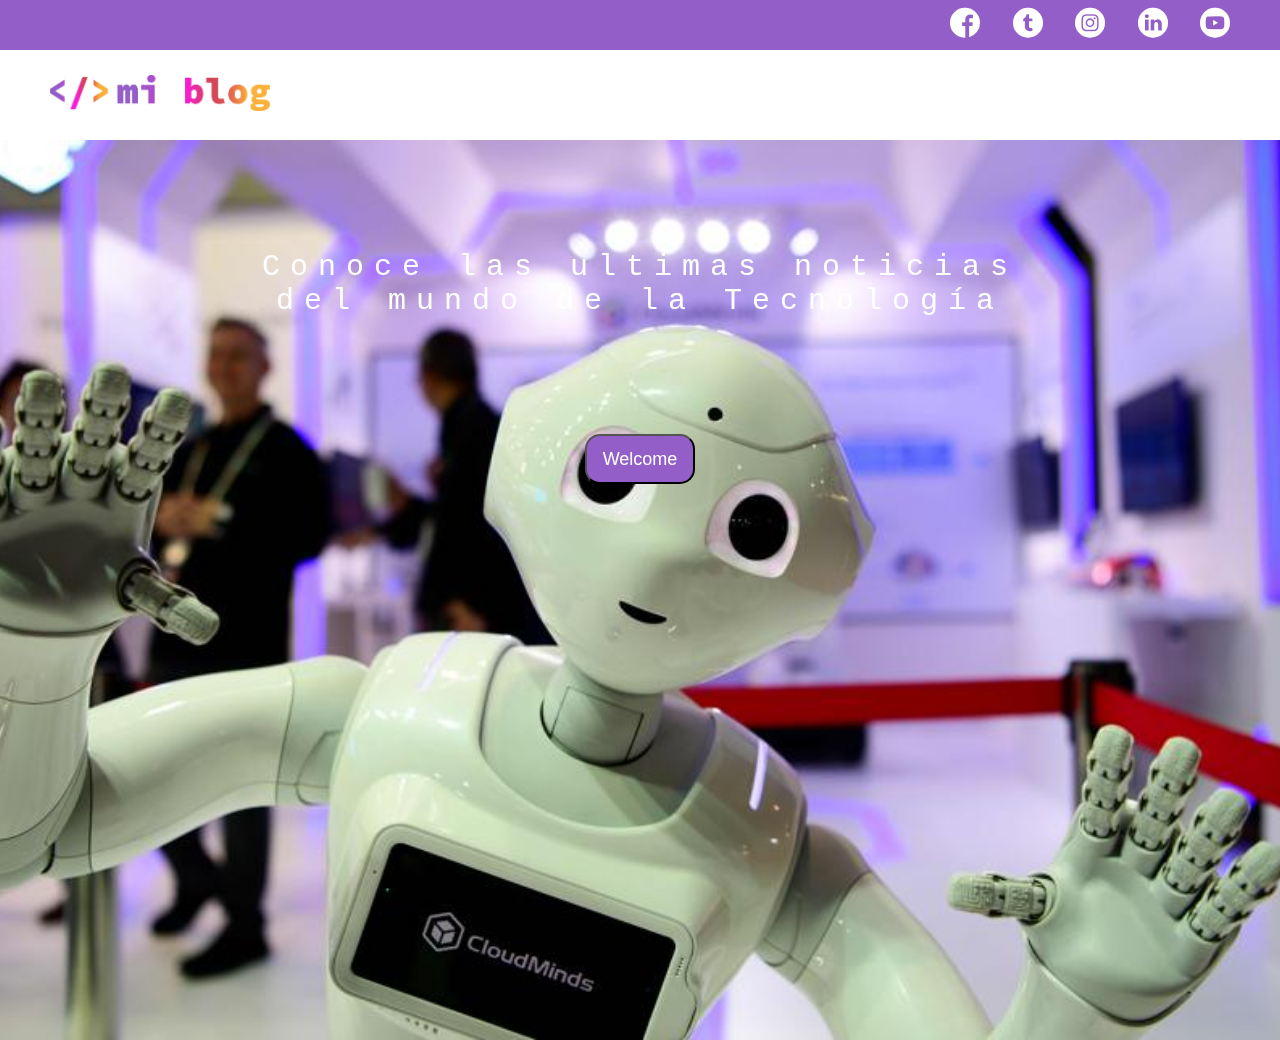
<file: index.html>
<!DOCTYPE html>
<html lang="en">
<head>
    <meta charset="UTF-8">
    <meta name="viewport" content="width=device-width, initial-scale=1.0">
    <meta http-equiv="X-UA-Compatible" content="ie=edge">
    <title>Mi blog</title>
    <link rel="stylesheet" href="css/main.css">
    <link rel="stylesheet" href="css/media-queries.css">
    <link rel="stylesheet" href="css/font/flaticon.css">
</head>
<body class="home-body">
    <header>
        <section class="header-icons-container">
            <div class="icons">
                <a href="/"><span class="flaticon-001-facebook"></span></a>
                <a href="https://twitter.com/lupitalflores"><span class="flaticon-002-twitter"></span></a>
                <a href="/"><span class="flaticon-011-instagram"></span></a>
                <a href="https://www.linkedin.com/in/guadalupe-limon-flores/"><span class="flaticon-010-linkedin"></span></a>
                <a href="/"><span class="flaticon-008-youtube"></span></a>
              
            </div>
        </section>
        <nav id="color-nav">
            <section class="nav-logo-container">
                <a href="index.html"><img src="img/logo-mi-blog.png" alt="Logo de mi blog"></a>
            </section>
            <section class="profile-link">
                <a href="profile.html">Sobre mí</a>
            </section>
        </nav>
    </header>
    <main class="home-main">
        <section>
            <p class="home-main-text">Conoce las ultimas noticias del mundo de la Tecnología</p>
            <button class="home-main-button"><a href="blogs.html">Welcome</a></button>
        </section>
    </main>
</body>
</html>
</file>
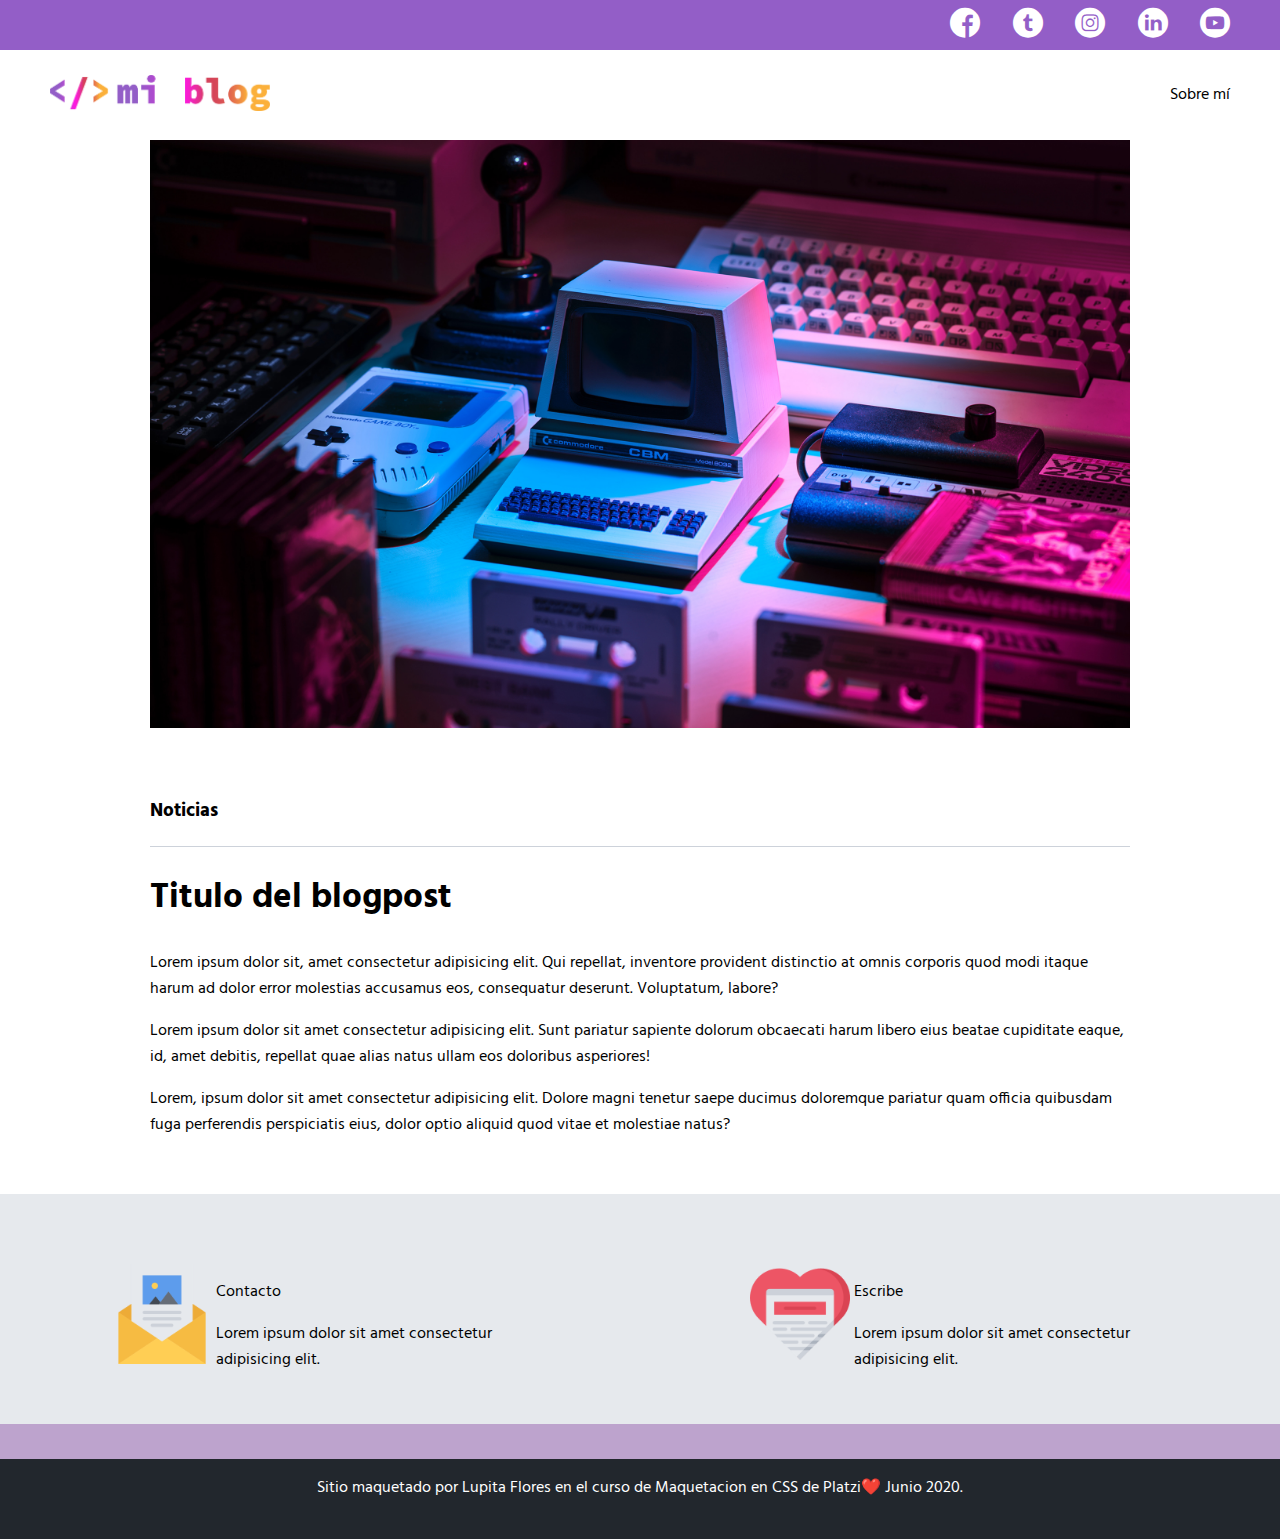
<file: blog.html>
<!DOCTYPE html>
<html lang="en">
<head>
    <meta charset="UTF-8">
    <meta name="viewport" content="width=device-width, initial-scale=1.0">
    <link rel="stylesheet" href="css/main.css">
    <link rel="stylesheet" href="css/media-queries.css">
    <link rel="stylesheet" href="css/font/flaticon.css">
    <title>Blog</title>
</head>
<body>
    <header>
        <section class="header-icons-container">
            <div class="icons">
                <a href="/"><span class="flaticon-001-facebook"></span></a>
                <a href="/"><span class="flaticon-002-twitter"></span></a>
                <a href="/"><span class="flaticon-011-instagram"></span></a>
                <a href="/"><span class="flaticon-010-linkedin"></span></a>
                <a href="/"><span class="flaticon-008-youtube"></span></a>
            </div>
        </section>
        <nav>
            <section class="nav-logo-container">
                <a href="index.html"><img src="img/logo-mi-blog.png" alt="Logo de mi blog"></a>
            </section>
            <section class="profile-link-blogs">
                <a href="profile.html">Sobre mí</a>
            </section>
        </nav>
    </header>

    <main>
        <section class="grid-container blogpost-img-container">
            <img src="img/lorenzo-herrera-p0j-mE6mGo4-unsplash.jpg" alt="Imagen del blog">
    
        </section>
        <section class="blogpost-main-container">
            <div class="grid-container">
                <h3>Noticias</h3>
                <article>
                    <h1>Titulo del blogpost</h1>
                    <p>Lorem ipsum dolor sit, amet consectetur adipisicing elit. Qui repellat, inventore provident 
                        distinctio at omnis corporis quod modi itaque harum ad dolor error molestias accusamus eos, 
                        consequatur deserunt. Voluptatum, labore?</p>
                    <p>Lorem ipsum dolor sit amet consectetur adipisicing elit. Sunt pariatur sapiente dolorum obcaecati 
                        harum libero eius beatae cupiditate eaque, id, amet debitis, repellat quae alias natus ullam eos 
                        doloribus asperiores!</p>
                    <p>Lorem, ipsum dolor sit amet consectetur adipisicing elit. Dolore magni tenetur saepe ducimus doloremque 
                        pariatur quam officia quibusdam fuga perferendis perspiciatis eius, dolor optio aliquid quod vitae et 
                        molestiae natus?</p>
                </article>
    
            </div>
        </section>
        <section class="contact-main-container">
            <div>
                <img src="icon/013-newsletter.png" alt="">
                <div class="contact-left">
                    <a href="/">Contacto</a>
                    <p>Lorem ipsum dolor sit amet consectetur adipisicing elit.</p>
                </div>
            </div>
            <div>
                <img src="icon/006-like.png" alt="">
                <div class="contact-right">
                    <a href="/">Escribe</a>
                    <p>Lorem ipsum dolor sit amet consectetur adipisicing elit.</p>
                </div>
            </div>
    
        </section>
    </main>

    <footer>
        <p>Sitio maquetado por Lupita Flores <a href="https://twitter.com/lupitalflores"></a>en el curso de Maquetacion en CSS de Platzi❤️ Junio 2020.</p>
    </footer>
</body>
</html>
</file>
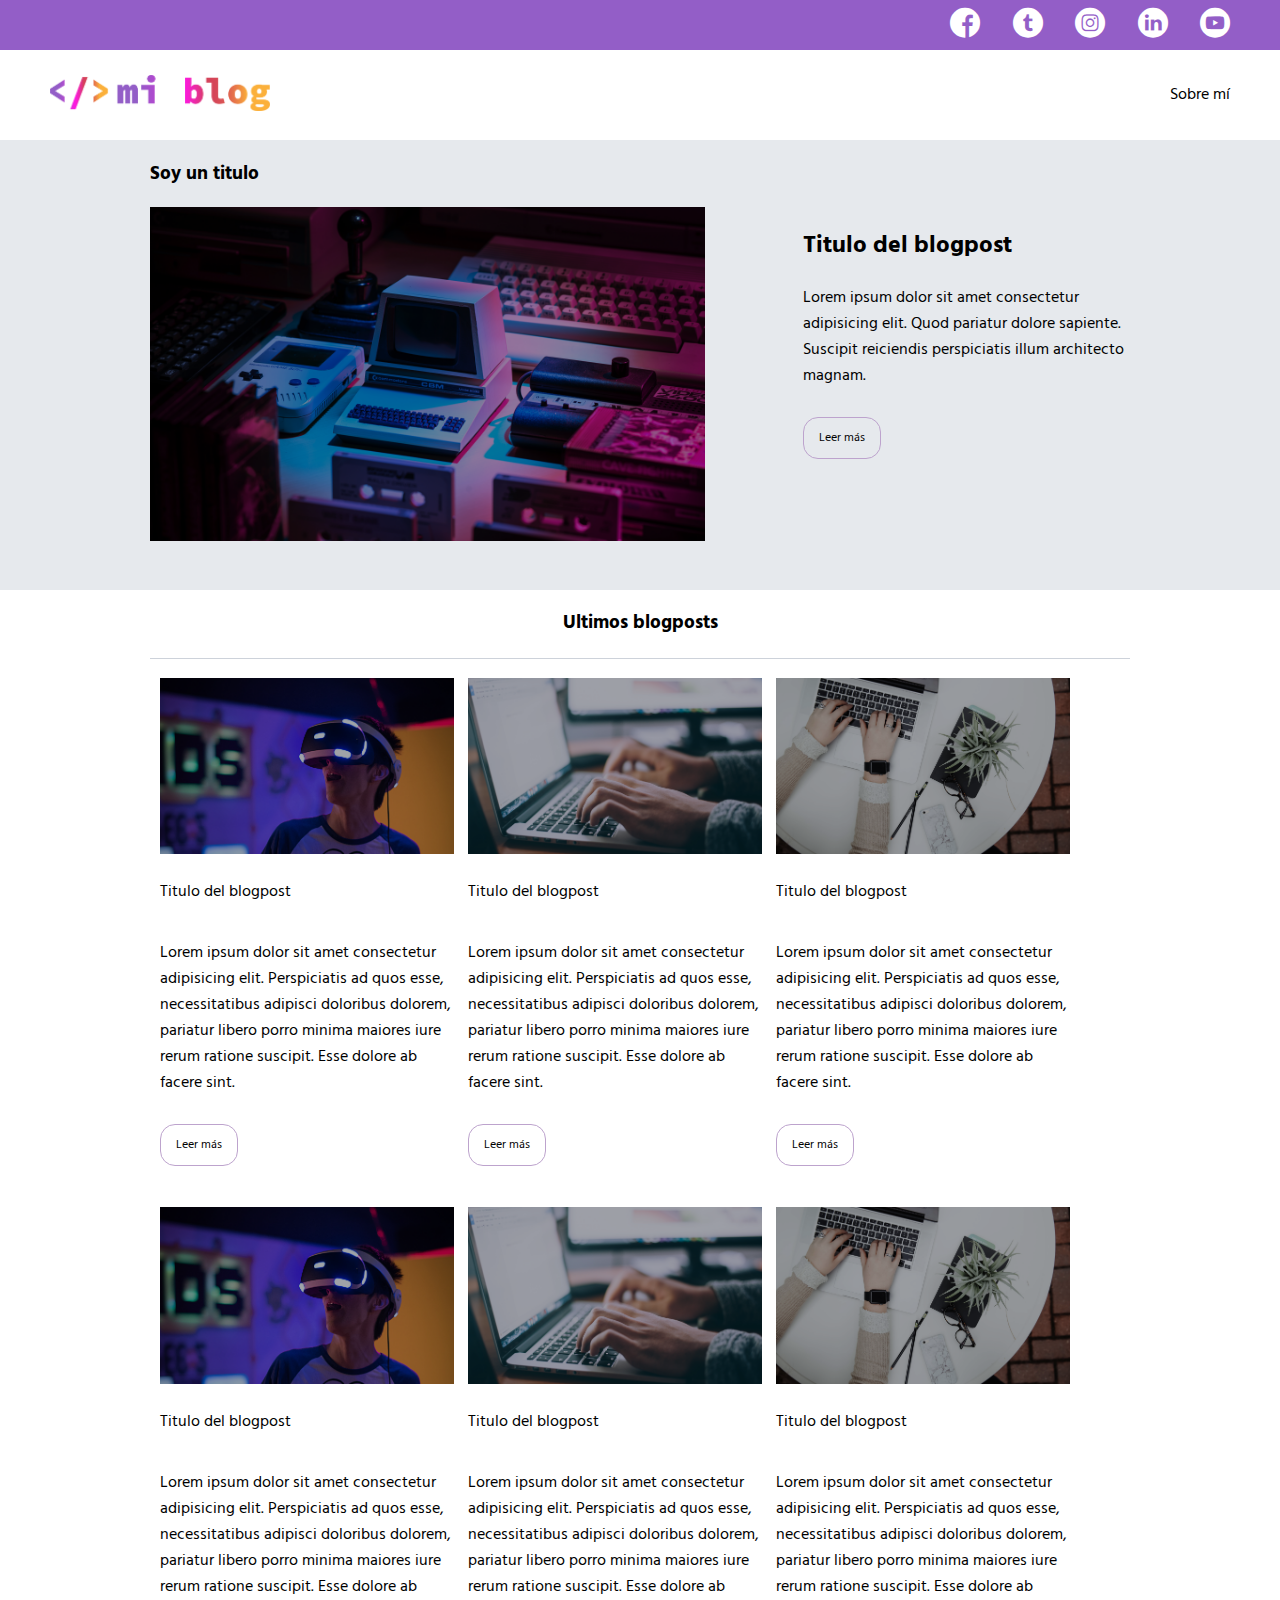
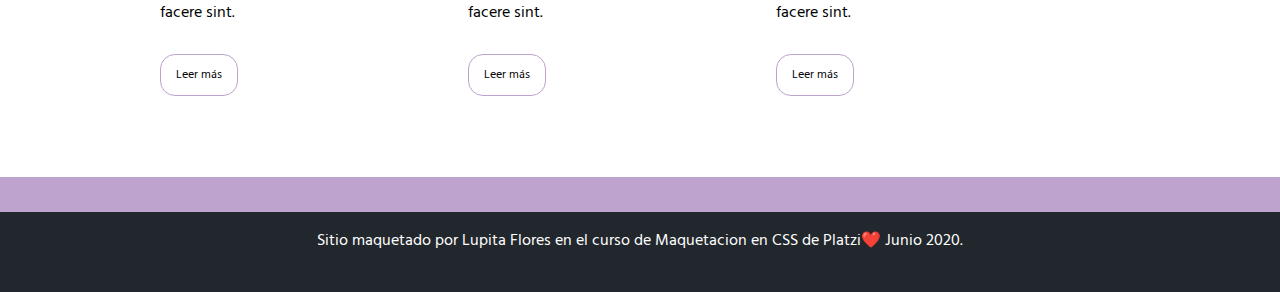
<file: blogs.html>
<!DOCTYPE html>
<html lang="en">
<head>
    <meta charset="UTF-8">
    <meta name="viewport" content="width=device-width, initial-scale=1.0">
    <link rel="stylesheet" href="css/main.css">
    <link rel="stylesheet" href="css/media-queries.css">
    <link rel="stylesheet" href="css/font/flaticon.css">
    <title>Blogs</title>
</head>
<body>
    <header>
        <section class="header-icons-container">
            <div class="icons">
                <a href="/"><span class="flaticon-001-facebook"></span></a>
                <a href="/"><span class="flaticon-002-twitter"></span></a>
                <a href="/"><span class="flaticon-011-instagram"></span></a>
                <a href="/"><span class="flaticon-010-linkedin"></span></a>
                <a href="/"><span class="flaticon-008-youtube"></span></a>
            </div>
        </section>
        <nav>
            <section class="nav-logo-container">
                <a href="index.html"><img src="img/logo-mi-blog.png" alt="Logo de mi blog"></a>
            </section>
            <section class="profile-link-blogs">
                <a href="profile.html">Sobre mí</a>
            </section>
        </nav>
    </header>
    <main class="blogs-main">
        <section class="blogs-news-container">
            <div class="grid-container blogs-main-new">
                <h3>Soy un titulo</h3>
                <div class="blogs-news-img-container">
                    <img src="img/lorenzo-herrera-p0j-mE6mGo4-unsplash-2.png" alt="">
                </div>
                <div class="blogs-news-info-container">
                    <h2>Titulo del blogpost</h2>
                    <p>Lorem ipsum dolor sit amet consectetur adipisicing elit. 
                        Quod pariatur dolore sapiente. Suscipit reiciendis perspiciatis 
                        illum architecto magnam.</p>
                    <a href="blog.html" class="blogs-button">Leer más</a>
                </div>
            </div>
            
        </section>
        <section class="blogs-posts-container">
            <div class="grid-container">
                <h3>Ultimos blogposts</h3>
                <article class="post-container">
                    <img src="img/uriel-soberanes-MxVkWPiJALs-unsplash-2.png" alt="">
                    <p>Titulo del blogpost</p>
                    <p>Lorem ipsum dolor sit amet consectetur adipisicing elit. 
                        Perspiciatis ad quos esse, necessitatibus adipisci doloribus 
                        dolorem, pariatur libero porro minima maiores iure rerum ratione 
                        suscipit. Esse dolore ab facere sint.</p>
                    <a href="blog.html" class="blogs-button">Leer más</a>
                </article>
                <article class="post-container">
                    <img src="img/glenn-carstens-peters-npxXWgQ33ZQ-unsplash-2.png" alt="">
                    <p>Titulo del blogpost</p>
                    <p>Lorem ipsum dolor sit amet consectetur adipisicing elit. 
                        Perspiciatis ad quos esse, necessitatibus adipisci doloribus 
                        dolorem, pariatur libero porro minima maiores iure rerum ratione 
                        suscipit. Esse dolore ab facere sint.</p>
                    <a href="blog.html" class="blogs-button">Leer más</a>
                </article>
                <article class="post-container">
                    <img src="img/corinne-kutz-tMI2_-r5Nfo-unsplash-2.png" alt="">
                    <p>Titulo del blogpost</p>
                    <p>Lorem ipsum dolor sit amet consectetur adipisicing elit. 
                        Perspiciatis ad quos esse, necessitatibus adipisci doloribus 
                        dolorem, pariatur libero porro minima maiores iure rerum ratione 
                        suscipit. Esse dolore ab facere sint.</p>
                    <a href="blog.html" class="blogs-button">Leer más</a>
                </article>
                <article class="post-container">
                    <img src="img/uriel-soberanes-MxVkWPiJALs-unsplash-2.png" alt="">
                    <p>Titulo del blogpost</p>
                    <p>Lorem ipsum dolor sit amet consectetur adipisicing elit. 
                        Perspiciatis ad quos esse, necessitatibus adipisci doloribus 
                        dolorem, pariatur libero porro minima maiores iure rerum ratione 
                        suscipit. Esse dolore ab facere sint.</p>
                    <a href="blog.html" class="blogs-button">Leer más</a>
                </article>
                <article class="post-container">
                    <img src="img/glenn-carstens-peters-npxXWgQ33ZQ-unsplash-2.png" alt="">
                    <p>Titulo del blogpost</p>
                    <p>Lorem ipsum dolor sit amet consectetur adipisicing elit. 
                        Perspiciatis ad quos esse, necessitatibus adipisci doloribus 
                        dolorem, pariatur libero porro minima maiores iure rerum ratione 
                        suscipit. Esse dolore ab facere sint.</p>
                    <a href="blog.html" class="blogs-button">Leer más</a>
                </article>
                <article class="post-container">
                    <img src="img/corinne-kutz-tMI2_-r5Nfo-unsplash-2.png" alt="">
                    <p>Titulo del blogpost</p>
                    <p>Lorem ipsum dolor sit amet consectetur adipisicing elit. 
                        Perspiciatis ad quos esse, necessitatibus adipisci doloribus 
                        dolorem, pariatur libero porro minima maiores iure rerum ratione 
                        suscipit. Esse dolore ab facere sint.</p>
                    <a href="blog.html" class="blogs-button">Leer más</a>
                </article>
                
            </div>
        </section>
    </main>
    <footer>
        <p>Sitio maquetado por Lupita Flores <a href="https://twitter.com/lupitalflores"></a>en el curso de Maquetacion en CSS de Platzi❤️ Junio 2020.</p>
    </footer>
</body>
</html>
</file>
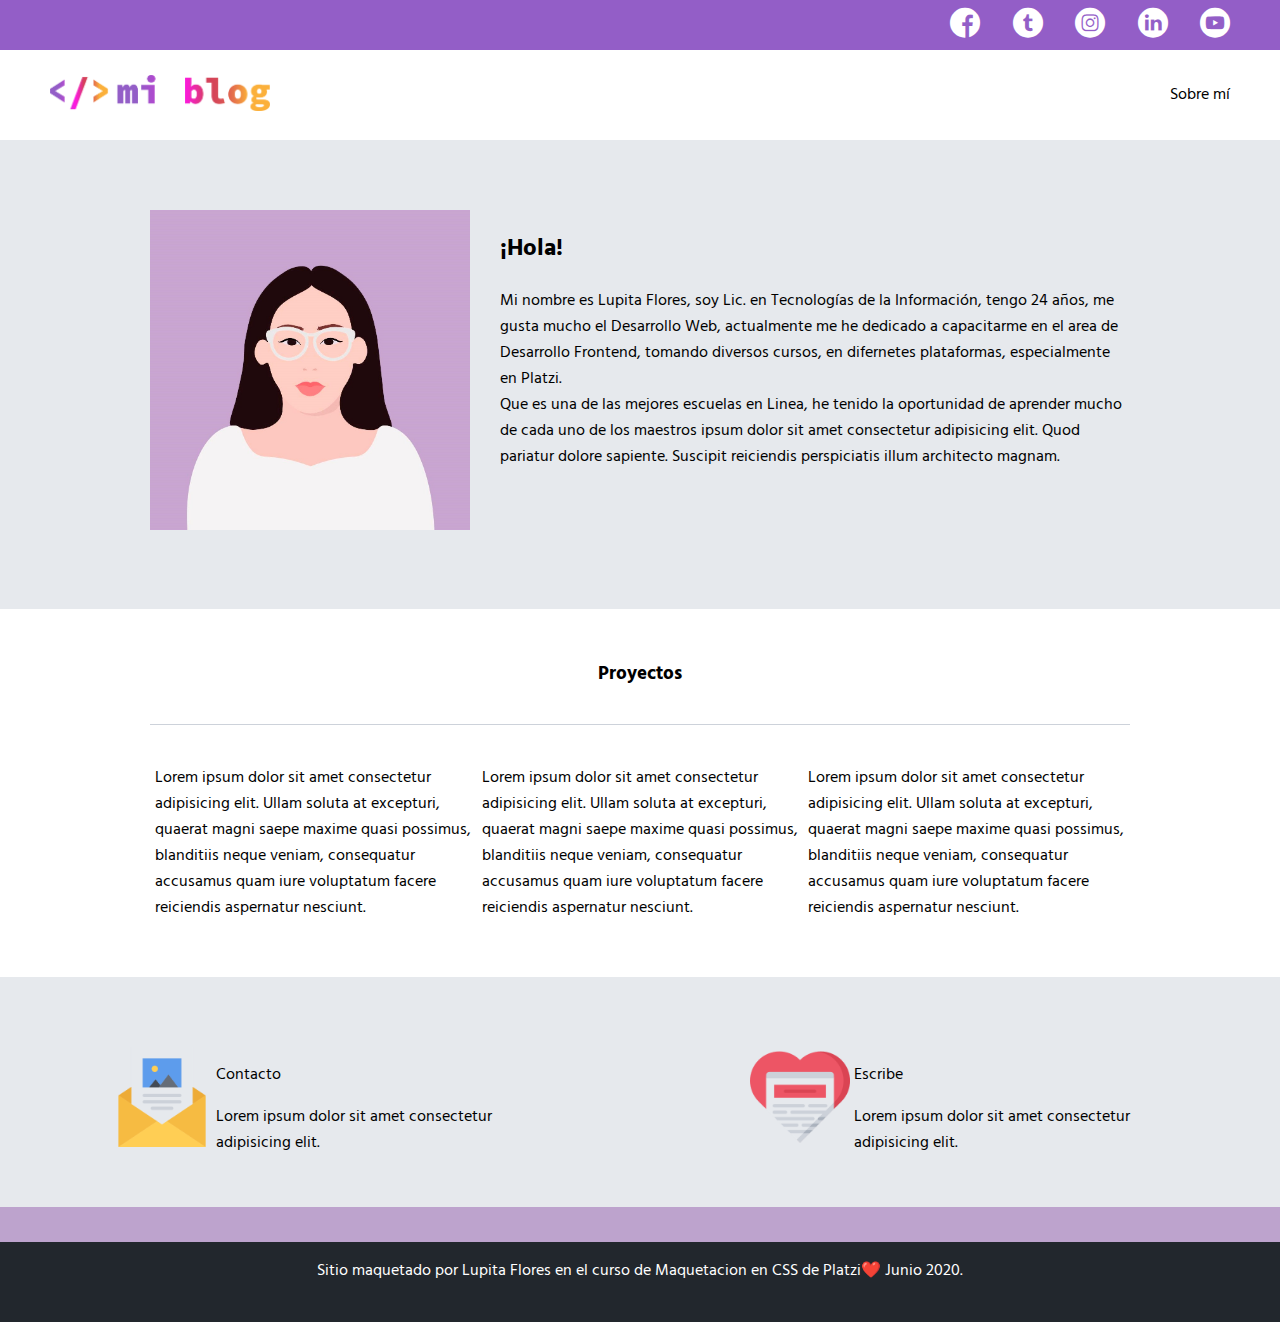
<file: profile.html>
<!DOCTYPE html>
<html lang="en">
<head>
    <meta charset="UTF-8">
    <meta name="viewport" content="width=device-width, initial-scale=1.0">
    <link rel="stylesheet" href="css/main.css">
    <link rel="stylesheet" href="css/media-queries.css">
    <link rel="stylesheet" href="css/font/flaticon.css">
    <title>Sobre mi</title>
</head>
<body>
    <header>
        <section class="header-icons-container">
            <div class="icons">
                <a href="/"><span class="flaticon-001-facebook"></span></a>
                <a href="https://twitter.com/lupitalflores"><span class="flaticon-002-twitter"></span></a>
                <a href="/"><span class="flaticon-011-instagram"></span></a>
                <a href="https://www.linkedin.com/in/guadalupe-limon-flores/"><span class="flaticon-010-linkedin"></span></a>
                <a href="/"><span class="flaticon-008-youtube"></span></a>
              
            </div>
        </section>
        <nav>
            <section class="nav-logo-container">
                <a href="index.html"><img src="img/logo-mi-blog.png" alt="Logo de mi blog"></a>
            </section>
            <section class="profile-link-blogs">
                <a href="profile.html">Sobre mí</a>
            </section>
        </nav>
    </header>
    <main>
        <section class="profile-main-container">
            <div class="grid-container profile-container">
                <div>
                    <img src="img/lupitaaaa.jpg" alt="">
                </div>
                <div>
                    <h2>¡Hola!</h2>
                    <p>Mi nombre es Lupita Flores, soy Lic. en Tecnologías de la Información, tengo 24 años, 
                        me gusta mucho el Desarrollo Web, actualmente me he dedicado a capacitarme en el area de Desarrollo Frontend, 
                        tomando diversos cursos, en difernetes plataformas, especialmente en Platzi.<br>
                        Que es una de las mejores escuelas en Linea, he tenido la oportunidad de aprender mucho de cada uno de los maestros
                         ipsum dolor sit amet consectetur adipisicing elit. 
                        Quod pariatur dolore sapiente. Suscipit reiciendis perspiciatis 
                        illum architecto magnam.</p>
                </div>
            </div>
        </section>
            <section class="profile-main-projects">
                <div class="grid-container">
                    <h3>Proyectos</h3>
                    <div class="projects-main-container">
                        <article class="projects-container">
                            <h4></h4>
                            <p>Lorem ipsum dolor sit amet consectetur adipisicing elit. 
                                Ullam soluta at excepturi, quaerat magni saepe maxime quasi 
                                possimus, blanditiis neque veniam, consequatur accusamus quam 
                                iure voluptatum facere reiciendis aspernatur nesciunt.</p>
                        </article>
                        <article class="projects-container">
                            <h4></h4>
                            <p>Lorem ipsum dolor sit amet consectetur adipisicing elit. 
                                Ullam soluta at excepturi, quaerat magni saepe maxime quasi 
                                possimus, blanditiis neque veniam, consequatur accusamus quam 
                                iure voluptatum facere reiciendis aspernatur nesciunt.</p>
                        </article>
                        <article class="projects-container">
                            <h4></h4>
                            <p>Lorem ipsum dolor sit amet consectetur adipisicing elit. 
                                Ullam soluta at excepturi, quaerat magni saepe maxime quasi 
                                possimus, blanditiis neque veniam, consequatur accusamus quam 
                                iure voluptatum facere reiciendis aspernatur nesciunt.</p>
                        </article>
                    </div>
                    
                </div>
    
        </section>




        <section class="contact-main-container">
            <div>
                <img src="icon/013-newsletter.png" alt="">
                <div class="contact-left">
                    <a href="/">Contacto</a>
                    <p>Lorem ipsum dolor sit amet consectetur adipisicing elit.</p>
                </div>
            </div>
            <div>
                <img src="icon/006-like.png" alt="">
                <div class="contact-right">
                    <a href="/">Escribe</a>
                    <p>Lorem ipsum dolor sit amet consectetur adipisicing elit.</p>
                </div>
            </div>
    
        </section>
    </main>
    <footer>
        <p>Sitio maquetado por Lupita Flores <a href="https://twitter.com/lupitalflores"></a>en el curso de Maquetacion en CSS de Platzi❤️ Junio 2020.</p>
    </footer>
    
</body>
</html>
</file>
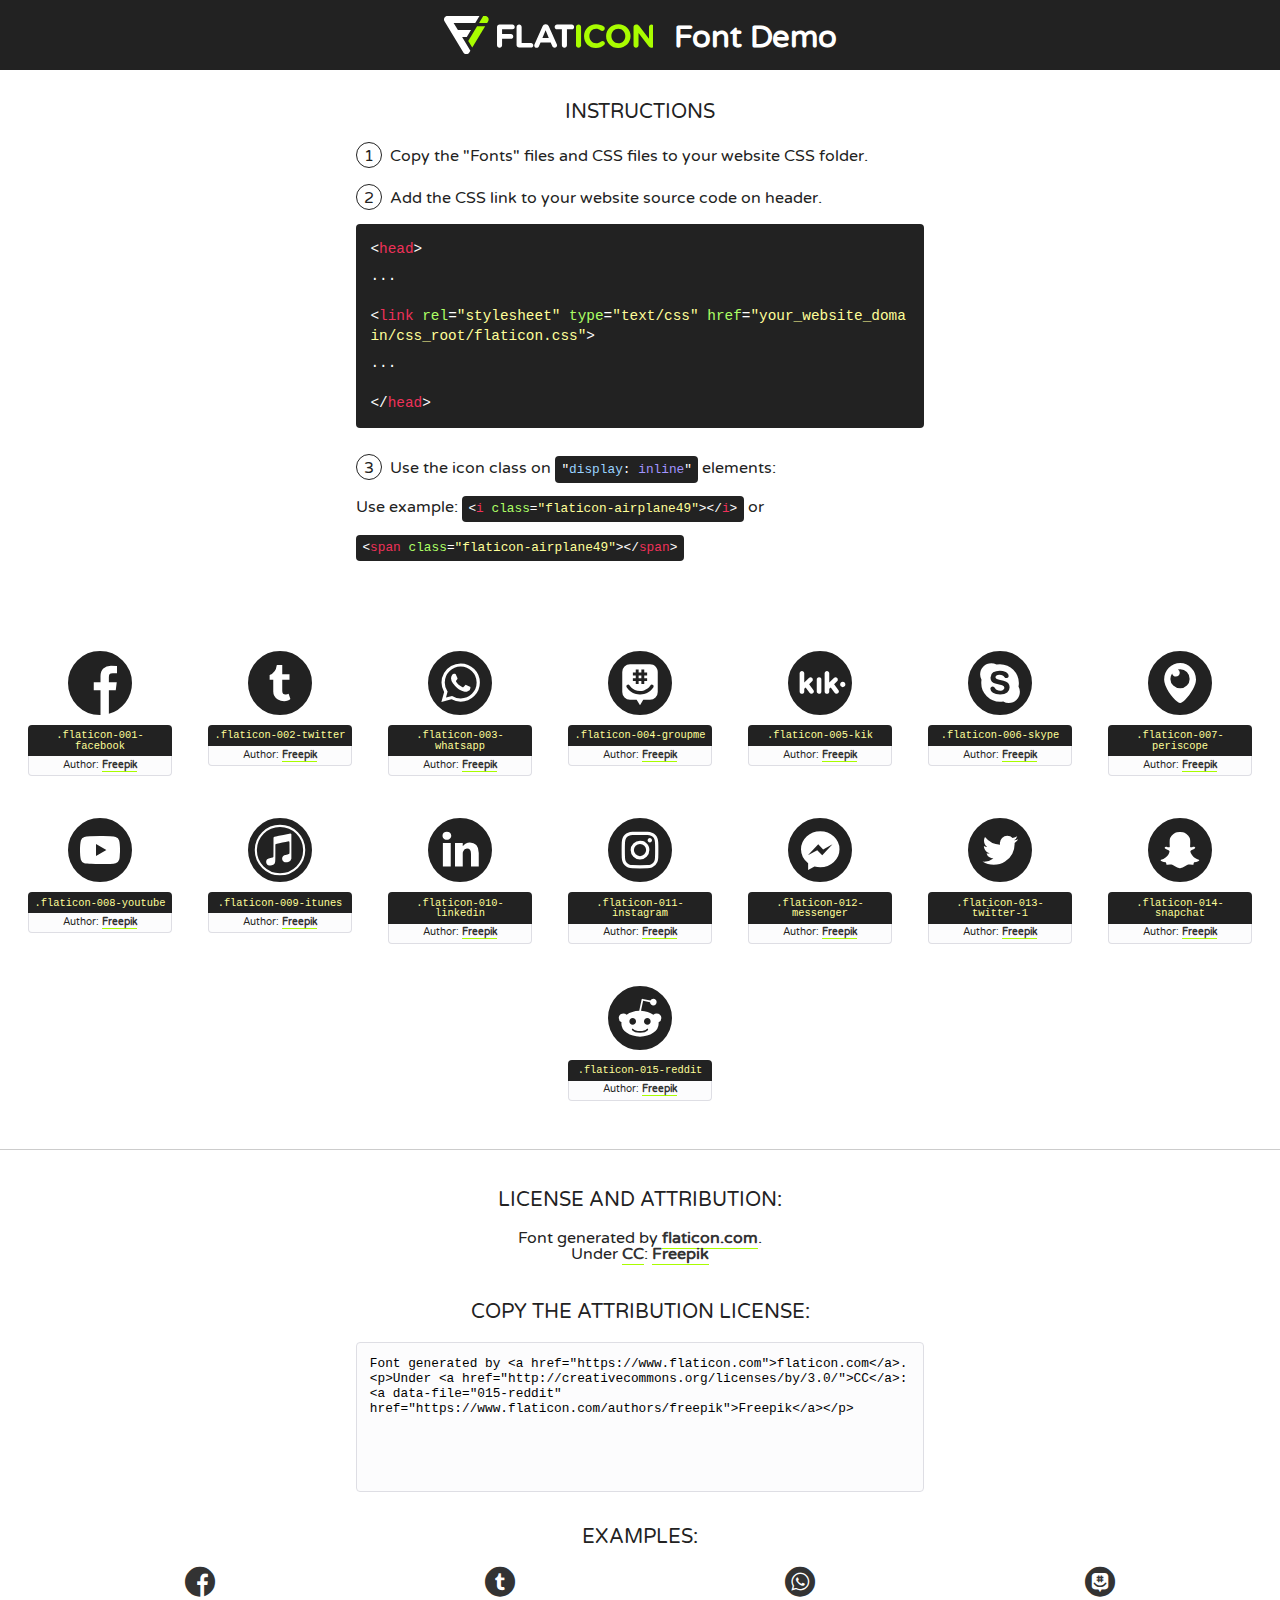
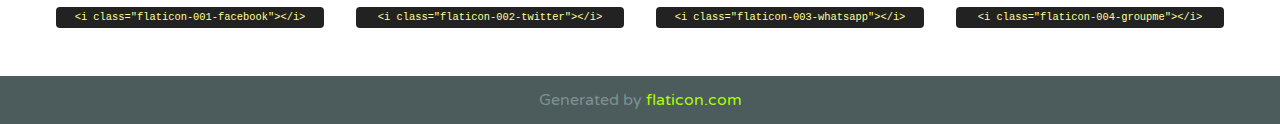
<file: css/font/flaticon.html>
<!DOCTYPE html>
<!--
  Flaticon icon font: Flaticon
  Creation date: 20/12/2018 09:27
-->
<html>
<!DOCTYPE html>
<html>

<head>
    <title>Flaticon WebFont</title>
    <link href="http://fonts.googleapis.com/css?family=Varela+Round" rel="stylesheet" type="text/css" />
    <link rel="stylesheet" type="text/css" href="flaticon.css">
    <meta charset="UTF-8">
    <style>
    html, body, div, span, applet, object, iframe,
    h1, h2, h3, h4, h5, h6, p, blockquote, pre,
    a, abbr, acronym, address, big, cite, code,
    del, dfn, em, img, ins, kbd, q, s, samp,
    small, strike, strong, sub, sup, tt, var,
    b, u, i, center,
    dl, dt, dd, ol, ul, li,
    fieldset, form, label, legend,
    table, caption, tbody, tfoot, thead, tr, th, td,
    article, aside, canvas, details, embed, 
    figure, figcaption, footer, header, hgroup, 
    menu, nav, output, ruby, section, summary,
    time, mark, audio, video {
        margin: 0;
        padding: 0;
        border: 0;
        font-size: 100%;
        font: inherit;
        vertical-align: baseline;
    }
    /* HTML5 display-role reset for older browsers */
    article, aside, details, figcaption, figure, 
    footer, header, hgroup, menu, nav, section {
        display: block;
    }
    body {
        line-height: 1;
    }
    ol, ul {
        list-style: none;
    }
    blockquote, q {
        quotes: none;
    }
    blockquote:before, blockquote:after,
    q:before, q:after {
        content: '';
        content: none;
    }
    table {
        border-collapse: collapse;
        border-spacing: 0;
    }
    body {
        font-family: 'Varela Round', Helvetica, Arial, sans-serif;
        font-size: 16px;
        color: #222;
    }
    a {
        color: #333;
        border-bottom: 1px solid #a9fd00;
        font-weight: bold;
        text-decoration: none;
    }
    * {
        -moz-box-sizing: border-box;
        -webkit-box-sizing: border-box;
        box-sizing: border-box;
        margin: 0;
        padding: 0;
    }
    [class^="flaticon-"]:before, [class*=" flaticon-"]:before, [class^="flaticon-"]:after, [class*=" flaticon-"]:after {
        font-family: Flaticon;
        font-size: 30px;
        font-style: normal;
        margin-left: 20px;
        color: #333;
    }
    .wrapper {
        max-width: 600px;
        margin: auto;
        padding: 0 1em;
    }
    .title {
        font-size: 1.25em;
        text-align: center;
        margin-bottom: 1em;
        text-transform: uppercase;
    }
    header {
        text-align: center;
        background-color: #222;
        color: #fff;
        padding: 1em;
    }
    header .logo {
        width: 210px;
        height: 38px;
        display: inline-block;
        vertical-align: middle;
        margin-right: 1em;
        border: none;
    }
    header strong {
        font-size: 1.95em;
        font-weight: bold;
        vertical-align: middle;
        margin-top: 5px;
        display: inline-block;
    }
    .demo {
        margin: 2em auto;
        line-height: 1.25em;
    }
    .demo ul li {
        margin-bottom: 1em;
    }
    .demo ul li .num {
        color: #222;
        border-radius: 20px;
        display: inline-block;
        width: 26px;
        padding: 3px;
        height: 26px;
        text-align: center;
        margin-right: 0.5em;
        border: 1px solid #222;
    }
    .demo ul li code {
        background-color: #222;
        border-radius: 4px;
        padding: 0.25em 0.5em;
        display: inline-block;
        color: #fff;
        font-family: Consolas,Monaco,Lucida Console,Liberation Mono,DejaVu Sans Mono,Bitstream Vera Sans Mono,Courier New, monospace;
        font-weight: lighter;
        margin-top: 1em;
        font-size: 0.8em;
        word-break: break-all;
    }
    .demo ul li code.big {
        padding: 1em;
        font-size: 0.9em;
    }
    .demo ul li code .red {
        color: #EF3159;
    }
    .demo ul li code .green {
        color: #ACFF65;
    }
    .demo ul li code .yellow {
        color: #FFFF99;
    }
    .demo ul li code .blue {
        color: #99D3FF;
    }
    .demo ul li code .purple {
        color: #A295FF;
    }
    .demo ul li code .dots {
        margin-top: 0.5em;
        display: block;
    }
    #glyphs {
        border-bottom: 1px solid #ccc;
        padding: 2em 0;
        text-align: center;
    }
    .glyph {
        display: inline-block;
        width: 9em;
        margin: 1em;
        text-align: center;
        vertical-align: top;
        background: #FFF;
    }
    .glyph .glyph-icon {
        padding: 10px;
        display: block;
        font-family:"Flaticon";
        font-size: 64px;
        line-height: 1;
    }
    .glyph .glyph-icon:before {
        font-size: 64px;
        color: #222;
        margin-left: 0;
    }
    .class-name {
        font-size: 0.65em;
        background-color: #222;
        color: #fff;
        border-radius: 4px 4px 0 0;
        padding: 0.5em;
        color: #FFFF99;
        font-family: Consolas,Monaco,Lucida Console,Liberation Mono,DejaVu Sans Mono,Bitstream Vera Sans Mono,Courier New, monospace;
    }
    .author-name {
        font-size: 0.6em;
        background-color: #fcfcfd;
        border: 1px solid #DEDEE4;
        border-top: 0;
        border-radius: 0 0 4px 4px;
        padding: 0.5em;
    }
    .class-name:last-child {
        font-size: 10px;
        color:#888;
    }
    .class-name:last-child a {
        font-size: 10px;
        color:#555;
    }
    .class-name:last-child a:hover {
        color:#a9fd00;
    }
    .glyph > input {
        display: block;
        width: 100px;
        margin: 5px auto;
        text-align: center;
        font-size: 12px;
        cursor: text;
    }
    .glyph > input.icon-input {
        font-family:"Flaticon";
        font-size: 16px;
        margin-bottom: 10px;
    }
    .attribution .title {
        margin-top: 2em;
    }
    .attribution textarea {
        background-color: #fcfcfd;
        padding: 1em;
        border: none;
        box-shadow: none;
        border: 1px solid #DEDEE4;
        border-radius: 4px;
        resize: none;
        width: 100%;
        height: 150px;
        font-size: 0.8em;
        font-family: Consolas,Monaco,Lucida Console,Liberation Mono,DejaVu Sans Mono,Bitstream Vera Sans Mono,Courier New, monospace;
        -webkit-appearance: none;
    }
    .iconsuse {
        margin: 2em auto;
        text-align: center;
        max-width: 1200px;
    }
    .iconsuse:after {
        content: '';
        display: table;
        clear: both;
    }
    .iconsuse .image {
        float: left;
        width: 25%;
        padding: 0 1em;
    }
    .iconsuse .image p {
        margin-bottom: 1em;
    }
    .iconsuse .image span {
        display: block;
        font-size: 0.65em;
        background-color: #222;
        color: #fff;
        border-radius: 4px;
        padding: 0.5em;
        color: #FFFF99;
        margin-top: 1em;
        font-family: Consolas,Monaco,Lucida Console,Liberation Mono,DejaVu Sans Mono,Bitstream Vera Sans Mono,Courier New, monospace;
    }
    #footer {
        text-align: center;
        background-color: #4C5B5C;
        color: #7c9192;
        padding: 1em;
    }
    #footer a {
        border: none;
        color: #a9fd00;
        font-weight: normal;
    }
    @media (max-width: 960px) {
        .iconsuse .image {
            width: 50%;
        }
    }
    @media (max-width: 560px) {
        .iconsuse .image {
            width: 100%;
        }
    }
    </style>
</head>

<body class="characters-off">

    <header>
        <a href="https://www.flaticon.com" target="_blank" class="logo">
            <svg version="1.1" xmlns="http://www.w3.org/2000/svg" xmlns:xlink="http://www.w3.org/1999/xlink" xmlns:a="http://ns.adobe.com/AdobeSVGViewerExtensions/3.0/" viewBox="0 0 560.875 102.036" enable-background="new 0 0 560.875 102.036" xml:space="preserve">
                <defs>
                </defs>
                <g>
                    <g class="letters">
                        <path fill="#ffffff" d="M141.596,29.675c0-3.777,2.985-6.767,6.764-6.767h34.438c3.426,0,6.15,2.728,6.15,6.15
                        c0,3.43-2.724,6.149-6.15,6.149h-27.674v13.091h23.719c3.429,0,6.151,2.724,6.151,6.15c0,3.43-2.723,6.149-6.151,6.149h-23.719
                        v17.574c0,3.773-2.986,6.761-6.764,6.761c-3.779,0-6.764-2.989-6.764-6.761V29.675z"></path>
                        <path fill="#ffffff" d="M193.844,29.149c0-3.781,2.985-6.767,6.764-6.767c3.776,0,6.763,2.985,6.763,6.767v42.957h25.039
                        c3.426,0,6.149,2.726,6.149,6.153c0,3.425-2.723,6.15-6.149,6.15h-31.802c-3.779,0-6.764-2.986-6.764-6.768V29.149z"></path>
                        <path fill="#ffffff" d="M241.891,75.71l21.438-48.407c1.492-3.341,4.215-5.357,7.906-5.357h0.792
                        c3.686,0,6.323,2.017,7.815,5.357l21.439,48.407c0.436,0.967,0.701,1.845,0.701,2.723c0,3.602-2.809,6.501-6.414,6.501
                        c-3.161,0-5.269-1.845-6.499-4.655l-4.132-9.661h-27.059l-4.301,10.102c-1.144,2.631-3.426,4.214-6.237,4.214
                        c-3.517,0-6.24-2.81-6.24-6.325C241.1,77.64,241.451,76.677,241.891,75.71z M279.932,58.666l-8.521-20.297l-8.526,20.297H279.932
                        z"></path>
                        <path fill="#ffffff" d="M314.864,35.387H301.86c-3.429,0-6.239-2.813-6.239-6.238c0-3.429,2.811-6.24,6.239-6.24h39.533
                        c3.426,0,6.237,2.811,6.237,6.24c0,3.425-2.811,6.238-6.237,6.238h-13.001v42.785c0,3.773-2.99,6.761-6.764,6.761
                        c-3.779,0-6.764-2.989-6.764-6.761V35.387z"></path>
                        <path fill="#A9FD00" d="M352.615,29.149c0-3.781,2.985-6.767,6.767-6.767c3.774,0,6.761,2.985,6.761,6.767v49.024
                        c0,3.773-2.987,6.761-6.761,6.761c-3.781,0-6.767-2.989-6.767-6.761V29.149z"></path>
                        <path fill="#A9FD00" d="M374.132,53.836v-0.179c0-17.481,13.178-31.801,32.065-31.801c9.22,0,15.459,2.458,20.557,6.238
                        c1.402,1.054,2.637,2.985,2.637,5.357c0,3.692-2.985,6.59-6.681,6.59c-1.845,0-3.071-0.702-4.044-1.319
                        c-3.776-2.813-7.729-4.393-12.562-4.393c-10.364,0-17.831,8.611-17.831,19.154v0.173c0,10.542,7.291,19.329,17.831,19.329
                        c5.715,0,9.492-1.756,13.359-4.834c1.049-0.874,2.458-1.491,4.039-1.491c3.429,0,6.325,2.813,6.325,6.236
                        c0,2.106-1.056,3.78-2.282,4.834c-5.539,4.834-12.036,7.733-21.878,7.733C387.572,85.464,374.132,71.493,374.132,53.836z"></path>
                        <path fill="#A9FD00" d="M433.009,53.836v-0.179c0-17.481,13.79-31.801,32.766-31.801c18.981,0,32.592,14.143,32.592,31.628v0.173
                        c0,17.483-13.785,31.807-32.769,31.807C446.625,85.464,433.009,71.32,433.009,53.836z M484.224,53.836v-0.179
                        c0-10.539-7.725-19.326-18.626-19.326c-10.893,0-18.449,8.611-18.449,19.154v0.173c0,10.542,7.73,19.329,18.626,19.329
                        C476.676,72.986,484.224,64.378,484.224,53.836z"></path>
                        <path fill="#A9FD00" d="M506.233,29.321c0-3.774,2.99-6.763,6.767-6.763h1.401c3.252,0,5.183,1.583,7.029,3.953l26.093,34.265
                        V29.059c0-3.692,2.99-6.677,6.681-6.677c3.683,0,6.671,2.985,6.671,6.677v48.934c0,3.78-2.987,6.765-6.764,6.765h-0.436
                        c-3.257,0-5.188-1.581-7.034-3.953l-27.056-35.492v32.944c0,3.687-2.985,6.676-6.678,6.676c-3.683,0-6.673-2.989-6.673-6.676
                        V29.321z"></path>
                    </g>
                    <g class="insignia">
                        <path fill="#ffffff" d="M48.372,56.137h12.517l11.156-18.537H37.186L25.688,18.539h57.825L94.668,0H9.271
                        C5.925,0,2.842,1.801,1.198,4.716c-1.644,2.907-1.593,6.482,0.134,9.343l50.38,83.501c1.678,2.781,4.689,4.476,7.938,4.476
                        c3.246,0,6.257-1.695,7.935-4.476l2.898-4.804L48.372,56.137z"></path>
                        <g class="i">
                            <path fill="#A9FD00" d="M93.575,18.539h0.031v0.004l21.652,0.004l2.705-4.488c1.727-2.861,1.778-6.436,0.133-9.343
                            C116.454,1.801,113.371,0,110.026,0h-5.294L93.575,18.539z"></path>
                            <polygon fill="#A9FD00" points="88.291,27.356 64.725,66.486 75.519,84.404 109.942,27.356"></polygon>
                        </g>
                    </g>
                </g>
            </svg>
        </a>
        <strong>Font Demo</strong>
    </header>


    <section class="demo wrapper">

        <p class="title">Instructions</p>

        <ul>
            <li>
                <span class="num">1</span>Copy the "Fonts" files and CSS files to your website CSS folder.
            </li>
            <li>
                <span class="num">2</span>Add the CSS link to your website source code on header.
                <code class="big">
                    &lt;<span class="red">head</span>&gt;
                    <br/><span class="dots">...</span>
                    <br/>&lt;<span class="red">link</span> <span class="green">rel</span>=<span class="yellow">"stylesheet"</span> <span class="green">type</span>=<span class="yellow">"text/css"</span> <span class="green">href</span>=<span class="yellow">"your_website_domain/css_root/flaticon.css"</span>&gt;
                    <br/><span class="dots">...</span>
                    <br/>&lt;/<span class="red">head</span>&gt;
                </code>
            </li>

            <li>
                <p>
                    <span class="num">3</span>Use the icon class on <code>"<span class="blue">display</span>:<span class="purple"> inline</span>"</code> elements:
                    <br />
                    Use example: <code>&lt;<span class="red">i</span> <span class="green">class</span>=<span class="yellow">&quot;flaticon-airplane49&quot;</span>&gt;&lt;/<span class="red">i</span>&gt;</code> or <code>&lt;<span class="red">span</span> <span class="green">class</span>=<span class="yellow">&quot;flaticon-airplane49&quot;</span>&gt;&lt;/<span class="red">span</span>&gt;</code>
            </li>
        </ul>

    </section>




   <section id="glyphs">          
    
      
        <div class="glyph"><div class="glyph-icon flaticon-001-facebook"></div>
            <div class="class-name">.flaticon-001-facebook</div>
            <div class="author-name">Author: <a data-file="001-facebook" href="https://www.flaticon.com/authors/freepik">Freepik</a> </div> 
        </div>        
        
        <div class="glyph"><div class="glyph-icon flaticon-002-twitter"></div>
            <div class="class-name">.flaticon-002-twitter</div>
            <div class="author-name">Author: <a data-file="002-twitter" href="https://www.flaticon.com/authors/freepik">Freepik</a> </div> 
        </div>        
        
        <div class="glyph"><div class="glyph-icon flaticon-003-whatsapp"></div>
            <div class="class-name">.flaticon-003-whatsapp</div>
            <div class="author-name">Author: <a data-file="003-whatsapp" href="https://www.flaticon.com/authors/freepik">Freepik</a> </div> 
        </div>        
        
        <div class="glyph"><div class="glyph-icon flaticon-004-groupme"></div>
            <div class="class-name">.flaticon-004-groupme</div>
            <div class="author-name">Author: <a data-file="004-groupme" href="https://www.flaticon.com/authors/freepik">Freepik</a> </div> 
        </div>        
        
        <div class="glyph"><div class="glyph-icon flaticon-005-kik"></div>
            <div class="class-name">.flaticon-005-kik</div>
            <div class="author-name">Author: <a data-file="005-kik" href="https://www.flaticon.com/authors/freepik">Freepik</a> </div> 
        </div>        
        
        <div class="glyph"><div class="glyph-icon flaticon-006-skype"></div>
            <div class="class-name">.flaticon-006-skype</div>
            <div class="author-name">Author: <a data-file="006-skype" href="https://www.flaticon.com/authors/freepik">Freepik</a> </div> 
        </div>        
        
        <div class="glyph"><div class="glyph-icon flaticon-007-periscope"></div>
            <div class="class-name">.flaticon-007-periscope</div>
            <div class="author-name">Author: <a data-file="007-periscope" href="https://www.flaticon.com/authors/freepik">Freepik</a> </div> 
        </div>        
        
        <div class="glyph"><div class="glyph-icon flaticon-008-youtube"></div>
            <div class="class-name">.flaticon-008-youtube</div>
            <div class="author-name">Author: <a data-file="008-youtube" href="https://www.flaticon.com/authors/freepik">Freepik</a> </div> 
        </div>        
        
        <div class="glyph"><div class="glyph-icon flaticon-009-itunes"></div>
            <div class="class-name">.flaticon-009-itunes</div>
            <div class="author-name">Author: <a data-file="009-itunes" href="https://www.flaticon.com/authors/freepik">Freepik</a> </div> 
        </div>        
        
        <div class="glyph"><div class="glyph-icon flaticon-010-linkedin"></div>
            <div class="class-name">.flaticon-010-linkedin</div>
            <div class="author-name">Author: <a data-file="010-linkedin" href="https://www.flaticon.com/authors/freepik">Freepik</a> </div> 
        </div>        
        
        <div class="glyph"><div class="glyph-icon flaticon-011-instagram"></div>
            <div class="class-name">.flaticon-011-instagram</div>
            <div class="author-name">Author: <a data-file="011-instagram" href="https://www.flaticon.com/authors/freepik">Freepik</a> </div> 
        </div>        
        
        <div class="glyph"><div class="glyph-icon flaticon-012-messenger"></div>
            <div class="class-name">.flaticon-012-messenger</div>
            <div class="author-name">Author: <a data-file="012-messenger" href="https://www.flaticon.com/authors/freepik">Freepik</a> </div> 
        </div>        
        
        <div class="glyph"><div class="glyph-icon flaticon-013-twitter-1"></div>
            <div class="class-name">.flaticon-013-twitter-1</div>
            <div class="author-name">Author: <a data-file="013-twitter-1" href="https://www.flaticon.com/authors/freepik">Freepik</a> </div> 
        </div>        
        
        <div class="glyph"><div class="glyph-icon flaticon-014-snapchat"></div>
            <div class="class-name">.flaticon-014-snapchat</div>
            <div class="author-name">Author: <a data-file="014-snapchat" href="https://www.flaticon.com/authors/freepik">Freepik</a> </div> 
        </div>        
        
        <div class="glyph"><div class="glyph-icon flaticon-015-reddit"></div>
            <div class="class-name">.flaticon-015-reddit</div>
            <div class="author-name">Author: <a data-file="015-reddit" href="https://www.flaticon.com/authors/freepik">Freepik</a> </div> 
        </div>        
        

    </section>



    <section class="attribution wrapper"   style="text-align:center;">

      <div class="title">License and attribution:</div><div class="attrDiv">Font generated by <a href="https://www.flaticon.com">flaticon.com</a>. <div><p>Under <a href="http://creativecommons.org/licenses/by/3.0/">CC</a>: <a data-file="015-reddit" href="https://www.flaticon.com/authors/freepik">Freepik</a></p>  </div>
      </div>
      <div class="title">Copy the Attribution License:</div>

    <textarea onclick="this.focus();this.select();">Font generated by &lt;a href=&quot;https://www.flaticon.com&quot;&gt;flaticon.com&lt;/a&gt;. <p>Under <a href="http://creativecommons.org/licenses/by/3.0/">CC</a>: <a data-file="015-reddit" href="https://www.flaticon.com/authors/freepik">Freepik</a></p>  
     </textarea>

    </section>

    <section class="iconsuse">

          <div class="title">Examples:</div>            
             
            <div class="image">
                <p>
                    <i class="glyph-icon flaticon-001-facebook"></i> 
                    <span>&lt;i class=&quot;flaticon-001-facebook&quot;&gt;&lt;/i&gt;</span>
                </p>
            </div>
            
            <div class="image">
                <p>
                    <i class="glyph-icon flaticon-002-twitter"></i> 
                    <span>&lt;i class=&quot;flaticon-002-twitter&quot;&gt;&lt;/i&gt;</span>
                </p>
            </div>
            
            <div class="image">
                <p>
                    <i class="glyph-icon flaticon-003-whatsapp"></i> 
                    <span>&lt;i class=&quot;flaticon-003-whatsapp&quot;&gt;&lt;/i&gt;</span>
                </p>
            </div>
            
            <div class="image">
                <p>
                    <i class="glyph-icon flaticon-004-groupme"></i> 
                    <span>&lt;i class=&quot;flaticon-004-groupme&quot;&gt;&lt;/i&gt;</span>
                </p>
            </div>
                       
        </div>
                            
    </section>

<div id="footer">
    <div>Generated by <a href="https://www.flaticon.com">flaticon.com</a>
    </div>
</div>



</body>
</html>
</file>
<file: css/main.css>
@import url('https://fonts.googleapis.com/css2?family=Hind:wght@300;400;700&display=swap');

body {
    font-family: 'Hind', sans-serif;
    margin: 0;
    padding: 0;
   
}

a {
    text-decoration: none;
    display: inline;
    color: black;
}

.home-body {
    position: fixed;
    top: 0;
    bottom: 0;
    left: 0;
    right: 0;
}

.grid-container{
    max-width: 980px;
    margin: auto;
}

header {
    width: 100%;
    height: 140px;
    display: grid;
    grid-template-rows: 1fr 1fr;
}
header .header-icons-container {
    width: 100%;
    height: 50px;
    display: grid;
    background-color:  #935EC7;
}
header .header-icons-container .icons {
    width: 300px;
    height: auto;
    display: flex;
    justify-items: flex-end;
    align-items: center;
    justify-content: space-between;
    justify-self: end;
    margin-right: 50px;
}

header .icons span {
    color: white;
}

nav {
    display: grid;
    grid-template-columns: 1fr 1fr;
    height: 90px;
}

#color-nav{
    background-color: #ffffff;
}



nav .nav-logo-container {
    margin-left: 50px;
}

nav .nav-logo-container img {
    width: 220px;
    margin-top: 25px;
}

nav .profile-link  {
    display: flex;
    align-items: center;
    justify-content: flex-end;
    margin-right: 50px;
}

nav .profile-link a{
    color: white;


}
.home-main {
    display: grid;
    grid-template-columns: 1fr 4fr 1fr;
    height: 100%;
    background: url('../img/robot.jpg');
    background-position: center;
    background-repeat: no-repeat;
    background-size: cover;

}

.home-main section {
    display: grid;
    grid-column: 2;
    justify-items: center;
    height: 350px;
    margin-top: 80px;

}

.home-main-text {
    font-family: 'Roboto Mono', monospace;
    font-size: 30px;
    font-weight: 700px;
    letter-spacing: 10px;
    color: white;
    text-align: center;

}

.home-main-button {
    width: 110px;
    height: 50px;
    background: #935EC7;
    display: grid;
    align-items: center;
    border-radius: 15px;
    
}

.home-main-button a {
    font-weight: 700px;
    font-size: 18px;
    color: white;

}

/*blogs*/
nav .profile-link-blogs  {
    display: flex;
    align-items: center;
    justify-content: flex-end;
    margin-right: 50px;
}

nav .profile-link-blogs a{
    color: black;
}

.blogs-main {
    display: grid;
}
.blogs-news-container{
    background-color: #e6e9ed;
    padding: 0 50px 40px;
}
.blogs-main-new {
    display: grid;
    grid-template-columns: 2fr 1fr;
    grid-template-rows: 2fr;
}
.blogs-news-img-container {
    grid-column: 1;
}
.blogs-news-img-container img {
    width: 85%;

}

.blogs-news-info-container {
    grid-column: 2;
}
.blogs-news-info-container p{
    margin-bottom: 35px;
}
.blogs-posts-container {
    padding: 0 50px 40px;
}
.blogs-posts-container h3 {
    border-bottom: 1px solid #cdd2da;
    padding-bottom: 20px;
    text-align: center;
}
.blogs-button {
    border: 1px solid #BDA3CD;
    padding: 10px 15px;
    font-size: 12px;
    border-radius: 15px;
}
.blogs-posts-container .post-container{
    display: inline-block;
    padding-left: 10px;
    max-width: 30%;
    margin-bottom: 50px;
}
.blogs-posts-container .post-container p{
    margin-bottom: 35px;
}
.blogs-posts-container .post-container img{
    width: 100%;
}

footer{
    width: 100%;
    height: 80px;
    background-color: #22272d;
    border-top: 35px solid #BDA3CD;

}
footer p{
    color: white;
    text-align: center;
}
.blogpost-img-container{
    padding: 0 50px 40px;
}
.blogpost-img-container img{
    width: 100%;
}
.blogpost-main-container {
    padding: 0 50px 40px;
}

.blogpost-main-container h3 {
    border-bottom: 1px solid #cdd2da;
    padding-bottom: 20px;
}
.blogpost-main-container article h1{
    font-size: 35px;
}

.contact-main-container {
    width: 100%;
    height: 180px;
    background-color: #e6e9ed;
    text-align: center;
    padding-bottom: 50px;
}
.contact-main-container img{
    width: 100px;
    height: 100px;
    
}
.contact-main-container div{
    display: inline-block;
    width: 49.5%;
    height: 100%;

}
.contact-main-container .contact-left, .contact-right{
    text-align: initial;
    margin-top: 85px;
}
.profile-main-container{
    padding: 70px 40px;
    background-color: #e6e9ed;
    margin-bottom: 50px;
}
.profile-main-container img{
    width: 320px;
    margin-right: 30px;

}
.profile-main-container .profile-container{
    display: flex;
}
.profile-main-projects {
    padding: 0 50px 40px;

}
.profile-main-projects h3{
    border-bottom: 1px solid #cdd2da;
    padding-bottom: 35px;
    text-align: center;

}
.projects-main-container{
    display: grid;
    grid-template-columns: 1fr 1fr 1fr;
}
.projects-container{
    padding: 0 5px;

}
</file>
<file: css/media-queries.css>
@media (max-width: 900px) {
    .blogs-main-new{
        grid-template-columns: 1fr;
        grid-template-rows: 3fr;
    }
    .blogs-news-img-container {
        grid-row: 2;
    }
    .blogs-news-info-container{
        grid-column: 1;
        grid-row: 3;
    }
    .blogs-posts-container .post-container{
        max-width: 45%;

    }
    .projects-main-container{
        grid-template-columns: 1fr 1fr;
        grid-template-rows: 2fr;
    }
    .profile-main-container .profile-container {
        display: block;
    }
}

@media (max-width: 600px) {
    .blogs-posts-container .post-container{
        max-width: 95%;
    }
}
</file>
<file: css/font/flaticon.css>
/*
  	Flaticon icon font: Flaticon
  	Creation date: 20/12/2018 09:27
  	*/

@font-face {
  font-family: "Flaticon";
  src: url("./Flaticon.eot");
  src: url("./Flaticon.eot?#iefix") format("embedded-opentype"),
       url("./Flaticon.woff") format("woff"),
       url("./Flaticon.ttf") format("truetype"),
       url("./Flaticon.svg#Flaticon") format("svg");
  font-weight: normal;
  font-style: normal;
}

@media screen and (-webkit-min-device-pixel-ratio:0) {
  @font-face {
    font-family: "Flaticon";
    src: url("./Flaticon.svg#Flaticon") format("svg");
  }
}

[class^="flaticon-"]:before, [class*=" flaticon-"]:before,
[class^="flaticon-"]:after, [class*=" flaticon-"]:after {   
  font-family: Flaticon;
        font-size: 30px;
font-style: normal;
margin-left: 20px;
}

.flaticon-001-facebook:before { content: "\f100"; }
.flaticon-002-twitter:before { content: "\f101"; }
.flaticon-003-whatsapp:before { content: "\f102"; }
.flaticon-004-groupme:before { content: "\f103"; }
.flaticon-005-kik:before { content: "\f104"; }
.flaticon-006-skype:before { content: "\f105"; }
.flaticon-007-periscope:before { content: "\f106"; }
.flaticon-008-youtube:before { content: "\f107"; }
.flaticon-009-itunes:before { content: "\f108"; }
.flaticon-010-linkedin:before { content: "\f109"; }
.flaticon-011-instagram:before { content: "\f10a"; }
.flaticon-012-messenger:before { content: "\f10b"; }
.flaticon-013-twitter-1:before { content: "\f10c"; }
.flaticon-014-snapchat:before { content: "\f10d"; }
.flaticon-015-reddit:before { content: "\f10e"; }
</file>
